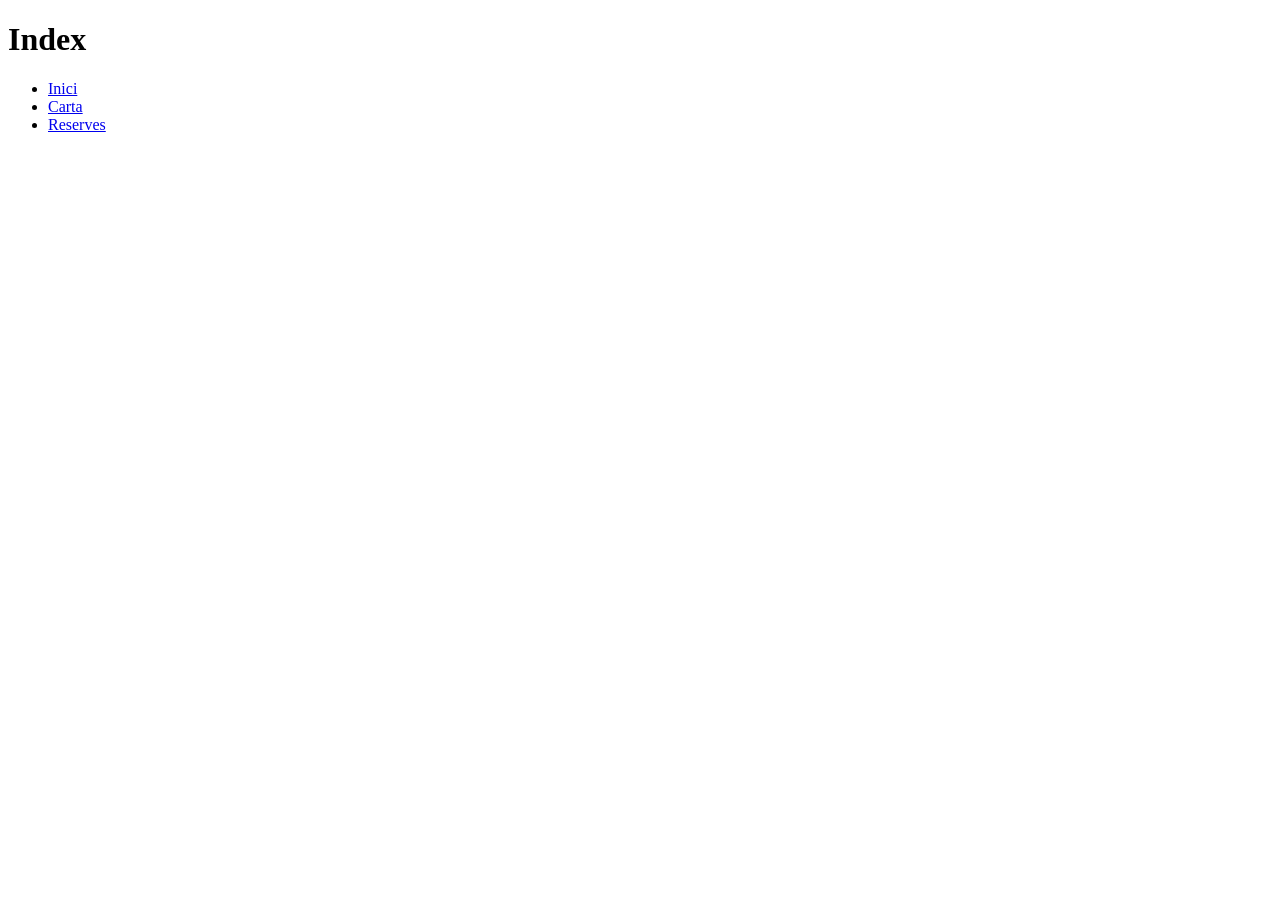
<file: index.html>
<!DOCTYPE html>
<html lang="ca">
    <head>
        <title>Pipperoni - Ristorante e Pizzeria</title>
        <meta charset="UTF-8" />
    </head>
    <body>
        <h1>Index</h1>
        <ul>
            <li>
                <a href="/Pagines/Inici.html">Inici</a>
            </li>
            <li>
                <a href="/Pagines/Carta.html">Carta</a>
            </li>
            <li> 
                <a href="/Pagines/Reserves.html">Reserves</a>
            </li>
        </ul>
    </body>
</html>
</file>
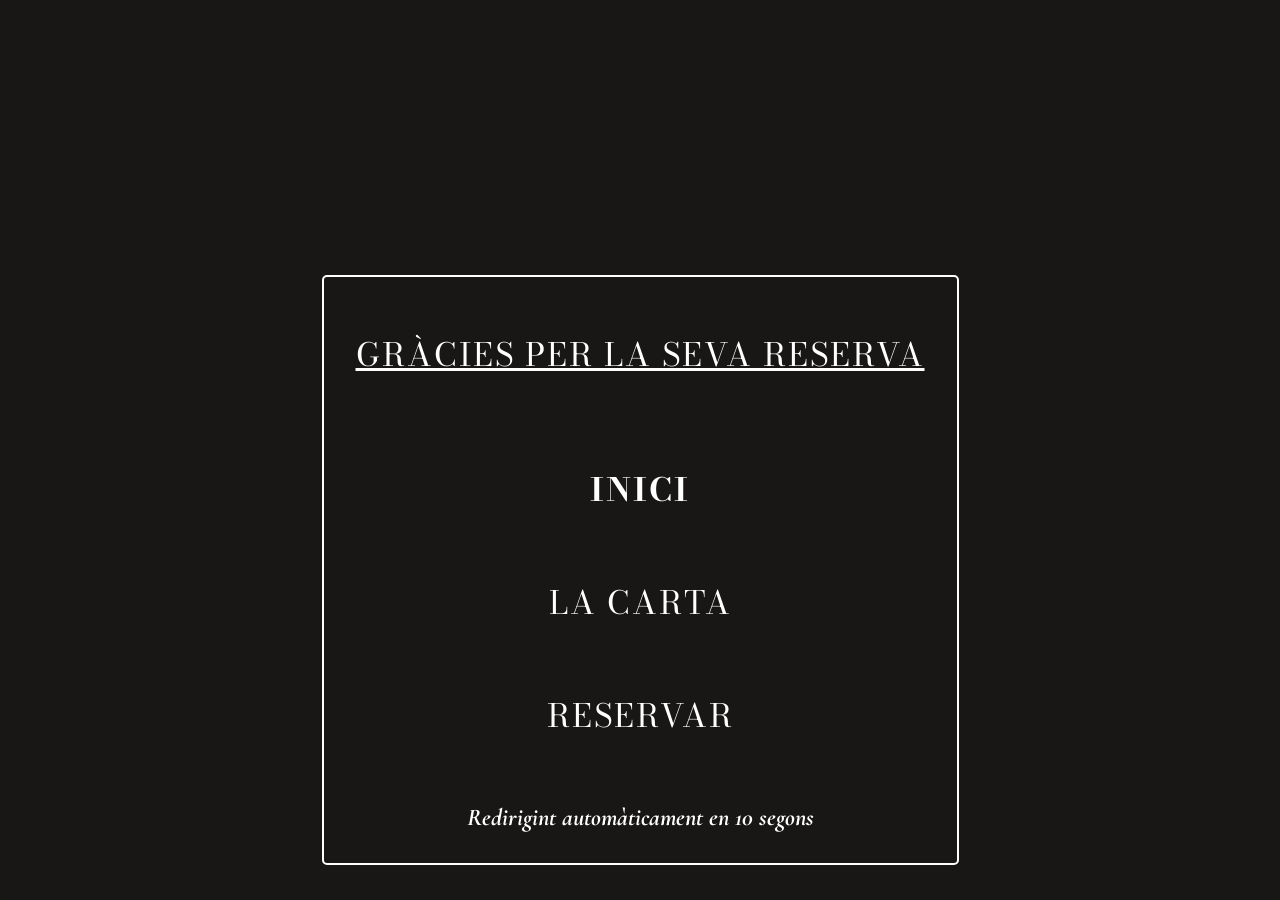
<file: Pagines/Gracies.html>
<!DOCTYPE html>
<html lang="ca">
  <head>
    <meta name="viewport" content="width=device-width, initial-scale=1.0" />
    <meta charset="UTF-8" />
    <title>Pipperoni - Gràcies</title>
    <link rel="stylesheet" href="/Estils/estil.css" />
    <link rel="icon" href="/Recursos/Imatges/Pipperoni_logo.svg" />
    <link rel="preconnect" href="https://fonts.googleapis.com" />
    <link rel="preconnect" href="https://fonts.gstatic.com" crossorigin />
    <link
      href="https://fonts.googleapis.com/css2?family=Bodoni+Moda:ital,opsz,wght@0,6..96,400..900;1,6..96,400..900&family=Cormorant+Garamond:ital,wght@0,300..700;1,300..700&display=swap"
      rel="stylesheet"
    />
  </head>
  <body class="graciesOverlay">
    <div class="navOverlay actiu">
      <div class="navLinks">
        <h1>GRÀCIES PER LA SEVA RESERVA</h1>
        <a href="/Pagines/Inici.html">
          <strong>INICI</strong>
        </a>
        <a href="/Pagines/Carta.html"> LA CARTA </a>
        <a href="/Pagines/Reserves.html"> RESERVAR </a>
        <p>Redirigint automàticament en 10 segons</p>
      </div>
    </div>
  <script src="/Scripts/script.js"></script>
  </body>
</html>
</file>
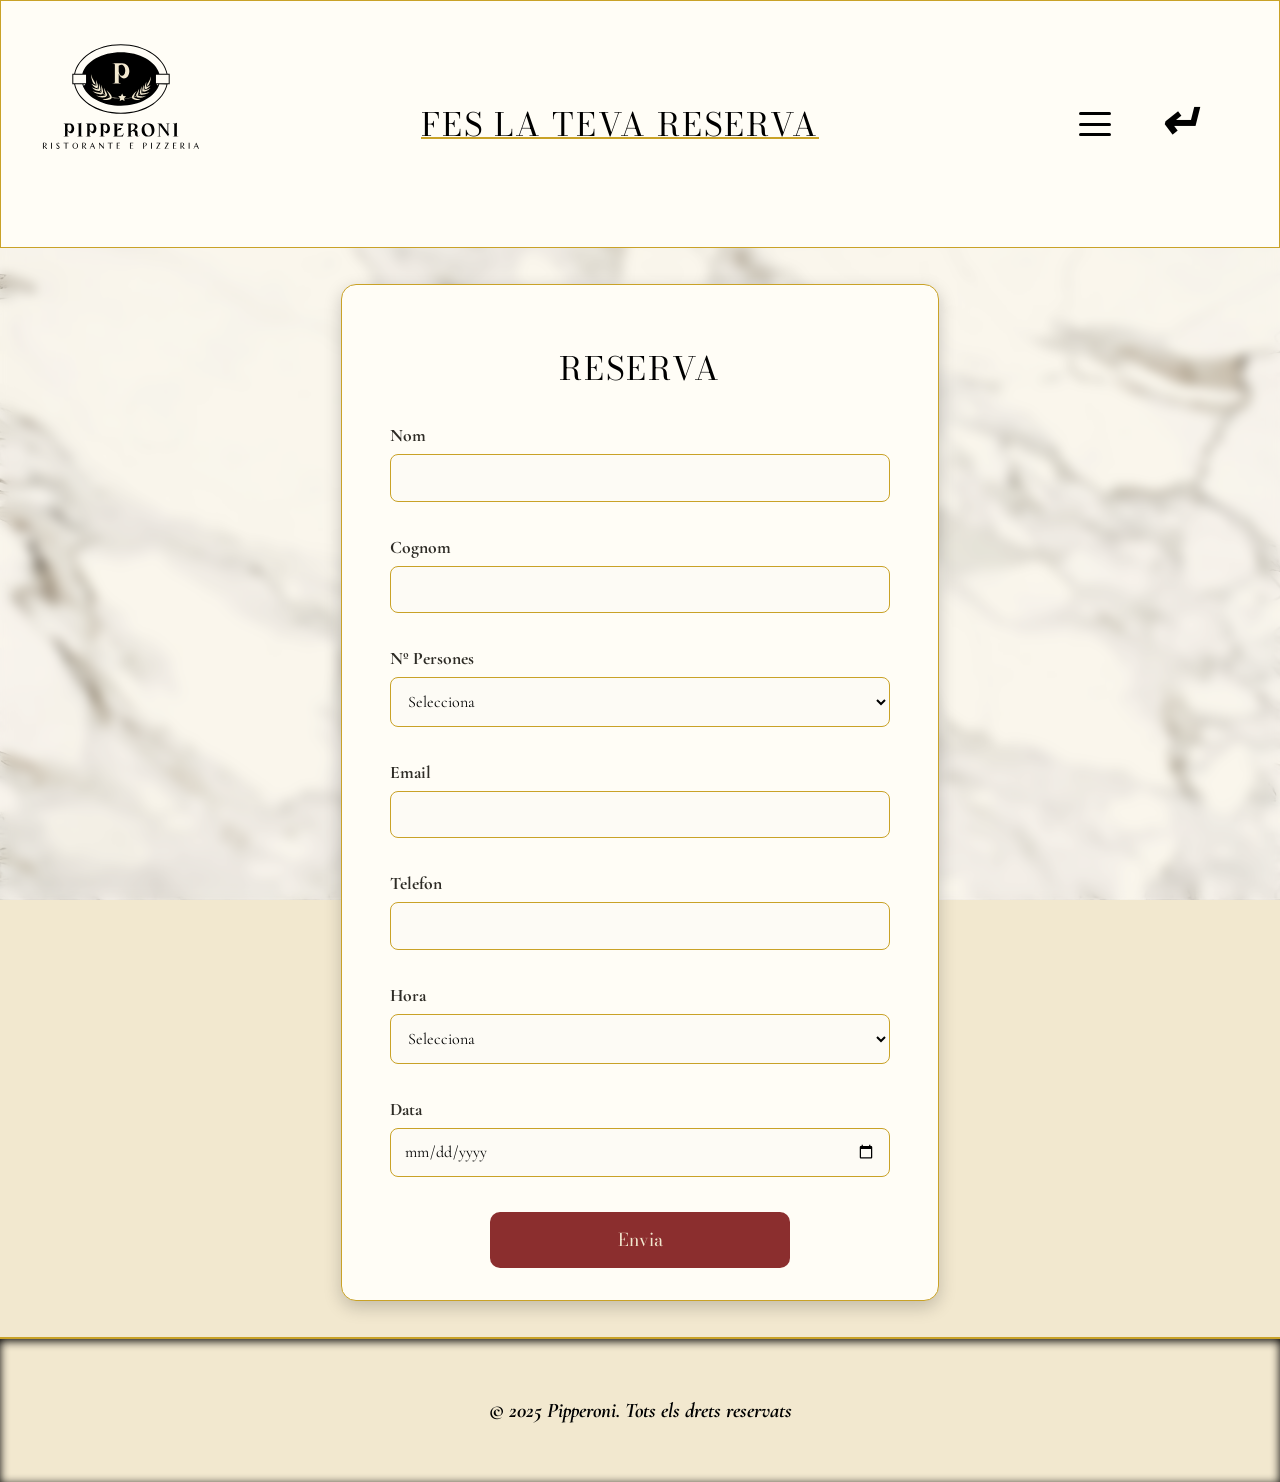
<file: Pagines/ReservaGrup.html>
<!DOCTYPE html>
<html lang="ca" id="Reserves">
  <head>
    <meta name="viewport" content="width=device-width, initial-scale=1.0" />
    <meta charset="UTF-8" />
    <title>Pipperoni - Reserves</title>
    <link rel="stylesheet" href="/Estils/estil.css" />
    <link rel="icon" href="/Recursos/Imatges/Pipperoni_logo.svg" />
    <link rel="preconnect" href="https://fonts.googleapis.com" />
    <link rel="preconnect" href="https://fonts.gstatic.com" crossorigin />
    <link
      href="https://fonts.googleapis.com/css2?family=Bodoni+Moda:ital,opsz,wght@0,6..96,400..900;1,6..96,400..900&family=Cormorant+Garamond:ital,wght@0,300..700;1,300..700&display=swap"
      rel="stylesheet"
    />
  </head>
  <body>
    <div class="navOverlay">
      <div class="navLinks">
        <span class="botoX">&#x2715</span>
        <a href="/Pagines/Inici.html">INICI</a>
        <a href="/Pagines/Carta.html"> LA CARTA </a>
        <a href="/Pagines/Reserves.html">
          <strong> RESERVAR </strong>
        </a>
      </div>
    </div>
    <div class="fondoReserva">
      <img src="/Recursos/Imatges/marbre.jpeg" alt="marbreFondo" />
    </div>
    <header class="headerReserva">
      <a href="/Pagines/Inici.html">
        <img
          class="logoReserva"
          src="/Recursos/Imatges/Pipperoni_logo.svg"
          alt="Logo"
        />
      </a>
      <div class="titolReserves">
        <h1>FES LA TEVA RESERVA</h1>
      </div>
      <nav class="navegador2">
        <!--Al final he decidit fer un inline SVG per fer el hamburger menu ja que l'anterior em presentava problemes.-->
        <div class="navHamburger">
            <span></span>
            <span></span>
            <span></span>
        </div>
        <span class="botoTornar">&#x21B5</span>
      </nav>
    </header>
    <main class="mainReserves">
      <form class="formulariGrups" action="/Pagines/Gracies.html" method="get">
        <h2>RESERVA</h2>

        <div class="camp">
          <label for="nom">Nom</label>
          <input type="text" id="nom" name="nom" />
          <div class="error" id="error-nom"></div>
        </div>

        <div class="camp">
          <label for="cognom">Cognom</label>
          <input type="text" id="cognom" name="cognom" />
          <div class="error" id="error-cognom"></div>
        </div>

        <div class="camp">
          <label for="persones">Nº Persones</label>
          <select id="persones" name="persones">
            <option value="" disabled selected>Selecciona</option>
            <option>15</option>
            <option>16</option>
            <option>17</option>
            <option>18</option>
            <option>19</option>
            <option>20</option>
            <option>21</option>
            <option>22</option>
            <option>23</option>
            <option>24</option>
            <option>25</option>
            <option>26</option>
            <option>27</option>
            <option>28</option>
            <option>29</option>
            <option>30</option>
            <option>31</option>
            <option>32</option>
            <option>33</option>
            <option>34</option>
            <option>35</option>
          </select>
          <div class="error" id="error-persones"></div>
        </div>

        <div class="camp">
          <label for="email">Email</label>
          <input id="email" name="email" />
          <div class="error" id="error-email"></div>
        </div>

        <div class="camp">
          <label for="telefon">Telefon</label>
          <input type="number" id="telefon" name="telefon" />
          <div class="error" id="error-telefon"></div>
        </div>

        <div class="camp">
          <label for="hora">Hora</label>
          <select id="hora" name="hora">
            <option value="" disabled selected>Selecciona</option>
            <option>12:00</option>
            <option>12:30</option>
            <option>13:00</option>
            <option>13:30</option>
            <option>14:00</option>
            <option>14:30</option>
            <option>15:00</option>
            <option>20:00</option>
            <option>20:30</option>
            <option>21:00</option>
            <option>21:30</option>
            <option>22:00</option>
          </select>
          <div class="error" id="error-hora"></div>
        </div>

        <div class="camp">
          <label for="calendari">Data</label>
          <input type="date" id="calendari" name="calendari" />
          <div class="error" id="error-calendari"></div>
        </div>

        <button type="submit" class="botoEnviar">Envia</button>
      </form>
    </main>
    <footer class="footerInici">
      <p>© 2025 Pipperoni. Tots els drets reservats</p>
    </footer>
    <script src="/Scripts/script.js"></script>
  </body>
</html>
</file>
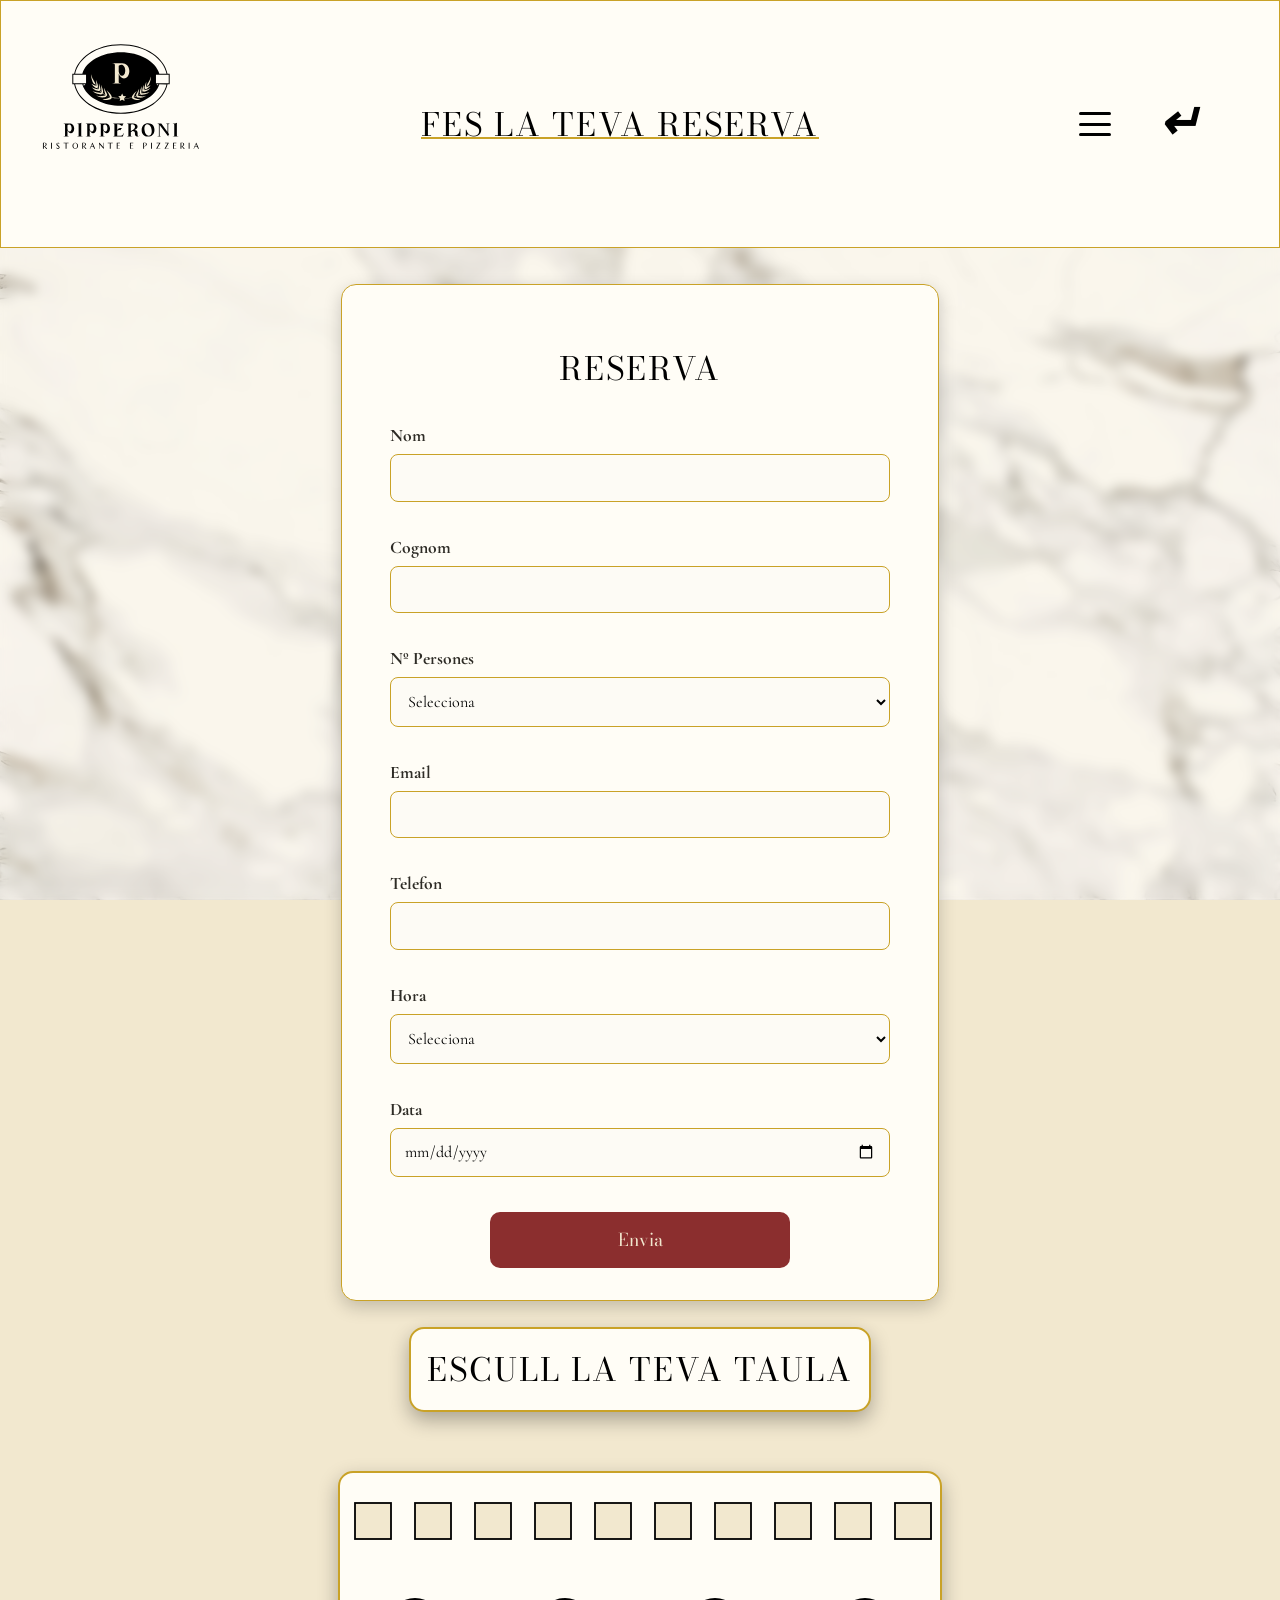
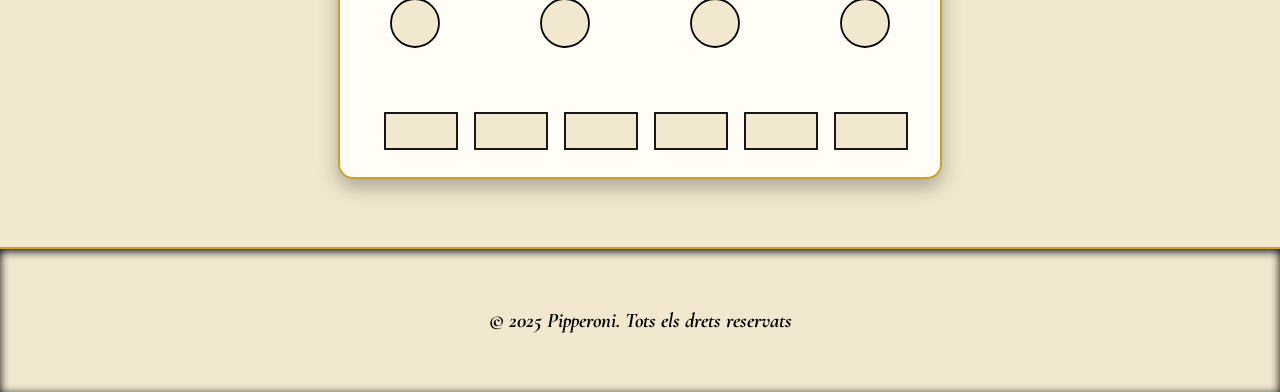
<file: Pagines/ReservaNormal.html>
<!DOCTYPE html>
<html lang="ca" id="Reserves">
  <head>
    <meta name="viewport" content="width=device-width, initial-scale=1.0" />
    <meta charset="UTF-8" />
    <title>Pipperoni - Reserves</title>
    <link rel="stylesheet" href="/Estils/estil.css" />
    <link rel="icon" href="/Recursos/Imatges/Pipperoni_logo.svg" />
    <link rel="preconnect" href="https://fonts.googleapis.com" />
    <link rel="preconnect" href="https://fonts.gstatic.com" crossorigin />
    <link
      href="https://fonts.googleapis.com/css2?family=Bodoni+Moda:ital,opsz,wght@0,6..96,400..900;1,6..96,400..900&family=Cormorant+Garamond:ital,wght@0,300..700;1,300..700&display=swap"
      rel="stylesheet"
    />
  </head>
  <body>
    <div class="navOverlay">
      <div class="navLinks">
        <span class="botoX">&#x2715</span>
        <a href="/Pagines/Inici.html"> INICI </a>
        <a href="/Pagines/Carta.html"> LA CARTA </a>
        <a href="/Pagines/Reserves.html">
          <strong> RESERVAR </strong>
        </a>
      </div>
    </div>
    <div class="fondoReserva">
      <img src="/Recursos/Imatges/marbre.jpeg" alt="marbreFondo" />
    </div>
    <header class="headerReserva">
      <a href="/Pagines/Inici.html">
        <img
          class="logoReserva"
          src="/Recursos/Imatges/Pipperoni_logo.svg"
          alt="Logo"
        />
      </a>
      <div class="titolReserves">
        <h1>FES LA TEVA RESERVA</h1>
      </div>
      <nav class="navegador2">
        <!--Al final he decidit fer un inline SVG per fer el hamburger menu ja que l'anterior em presentava problemes.-->
        <div class="navHamburger">
            <span></span>
            <span></span>
            <span></span>
        </div>
        <span class="botoTornar">&#x21B5</span>
      </nav>
    </header>
    <main class="mainReserves">
      <form class="formulariGrups" action="/Pagines/Gracies.html" method="get">
        <h2>RESERVA</h2>

        <div class="camp">
          <label for="nom">Nom</label>
          <input type="text" id="nom" name="nom" />
          <div class="error" id="error-nom"></div>
        </div>

        <div class="camp">
          <label for="cognom">Cognom</label>
          <input type="text" id="cognom" name="cognom" />
          <div class="error" id="error-cognom"></div>
        </div>

        <div class="camp">
          <label for="persones">Nº Persones</label>
          <select id="persones" name="persones">
            <option value="" disabled selected>Selecciona</option>
            <option class="max3">1</option>
            <option class="max3">2</option>
            <option class="max3">3</option>
            <option class="max5">4</option>
            <option class="max5">5</option>
            <option class="max8">6</option>
            <option class="max8">7</option>
            <option class="max8">8</option>
            <option class="max14">9</option>
            <option class="max14">10</option>
            <option class="max14">11</option>
            <option class="max14">12</option>
            <option class="max14">13</option>
            <option class="max14">14</option>
          </select>
          <div class="error" id="error-persones"></div>
        </div>

        <div class="camp">
          <label for="email">Email</label>
          <input id="email" name="email" />
          <div class="error" id="error-email"></div>
        </div>

        <div class="camp">
          <label for="telefon">Telefon</label>
          <input id="telefon" name="telefon" />
          <div class="error" id="error-telefon"></div>
        </div>

        <div class="camp">
          <label for="hora">Hora</label>
          <select id="hora" name="hora">
            <option value="" disabled selected>Selecciona</option>
            <option>12:00</option>
            <option>12:30</option>
            <option>13:00</option>
            <option>13:30</option>
            <option>14:00</option>
            <option>14:30</option>
            <option>15:00</option>
            <option>20:00</option>
            <option>20:30</option>
            <option>21:00</option>
            <option>21:30</option>
            <option>22:00</option>
          </select>
          <div class="error" id="error-hora"></div>
        </div>

        <div class="camp">
          <label for="calendari">Data</label>
          <input type="date" id="calendari" name="calendari" />
          <div class="error" id="error-calendari"></div>
        </div>

        <button type="submit" class="botoEnviar">Envia</button>
      </form>
      <h2 id="escullTaula">ESCULL LA TEVA TAULA </h2>
      <div class="planolRestaurant">
        <object
          id="planolRestaurant"
          type="image/svg+xml"
          data="/Recursos/Imatges/plano.svg"
          width="1000"
          height="300"
        ></object>
      </div>
    </main>
    <footer class="footerInici">
      <p>© 2025 Pipperoni. Tots els drets reservats</p>
    </footer>
    <script src="/Scripts/script.js"></script>
  </body>
</html>
</file>
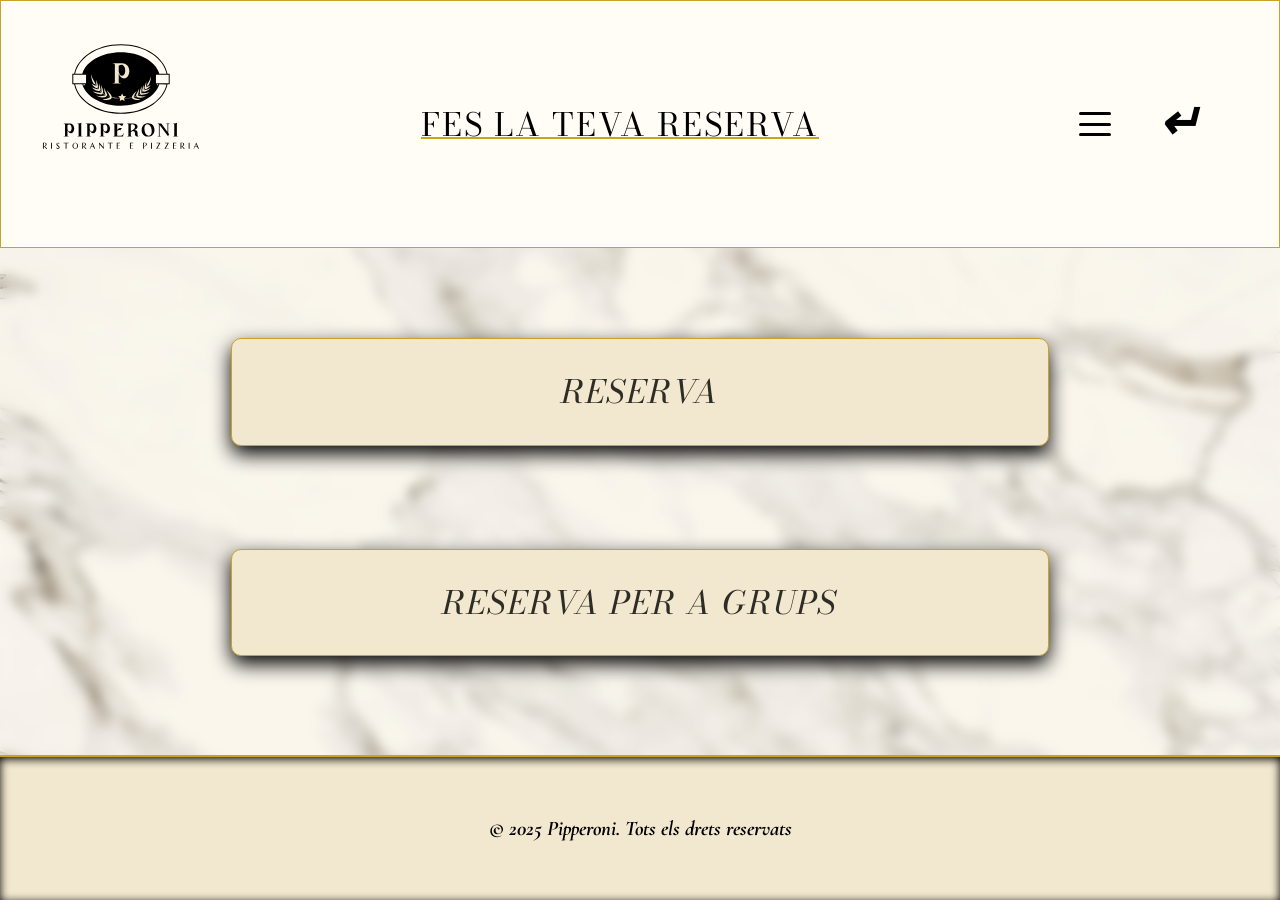
<file: Pagines/Reserves.html>
<!DOCTYPE html>
<html lang="ca" id="Reserves">
  <head>
    <meta name="viewport" content="width=device-width, initial-scale=1.0" />
    <meta charset="UTF-8" />
    <title>Pipperoni - Reserves</title>
    <link rel="stylesheet" href="/Estils/estil.css" />
    <link rel="icon" href="/Recursos/Imatges/Pipperoni_logo.svg" />
    <link rel="preconnect" href="https://fonts.googleapis.com" />
    <link rel="preconnect" href="https://fonts.gstatic.com" crossorigin />
    <link
      href="https://fonts.googleapis.com/css2?family=Bodoni+Moda:ital,opsz,wght@0,6..96,400..900;1,6..96,400..900&family=Cormorant+Garamond:ital,wght@0,300..700;1,300..700&display=swap"
      rel="stylesheet"
    />
  </head>
  <body>
    <div class="navOverlay">
      <div class="navLinks">
        <span class="botoX">&#x2715</span>
        <a href="/Pagines/Inici.html"> INICI </a>
        <a href="/Pagines/Carta.html"> LA CARTA </a>
        <a href="/Pagines/Reserves.html"> 
          <strong>RESERVAR </strong>
        </a>
      </div>
    </div>
    <div class="fondoReserva">
      <img src="/Recursos/Imatges/marbre.jpeg" alt="marbreFondo" />
    </div>
    <header class="headerReserva">
      <a href="/Pagines/Inici.html">
        <img
          class="logoReserva"
          src="/Recursos/Imatges/Pipperoni_logo.svg"
          alt="Logo"
        />
      </a>
      <div class="titolReserves">
        <h1>FES LA TEVA RESERVA</h1>
      </div>
      <nav class="navegador2">
        <div class="navHamburger">
          <span></span>
          <span></span>
          <span></span>
        </div>
        <span class="botoTornar">&#x21B5</span>
      </nav>
    </header>
    <main class="mainReserva">
      <div class="botons">
        <a href="/Pagines/ReservaNormal.html" class="botoReservar">
          <span class="titolBoto">RESERVA</span>
        </a>
        <a href="/Pagines/ReservaGrup.html" class="botoReservarGrups">
          <span class="titolBoto">RESERVA PER A GRUPS</span>
        </a>
      </div>
    </main>
    <footer class="footerInici">
      <p>© 2025 Pipperoni. Tots els drets reservats</p>
    </footer>
    <script src="/Scripts/script.js"></script>
  </body>
</html>
</file>
<file: Estils/estil.css>
/*PAGINA PRINCIPAL*/
@media (max-width: 768px) {
  header {
    flex-direction: column;
    justify-content: center;
    align-items: center;
    gap: 0.3rem;
    text-align: center;
  }
}
body {
  background-color: #f2e8cf;
  margin: 0;
  font-size: 16px;
  overflow-x: hidden;
  display: flex;
  flex-direction: column;
  min-height: 100vh;
}
main {
  flex: 1;
}
h1,
h2,
h3,
a {
  font-family: "Bodoni Moda", serif;
  font-optical-sizing: none;
  font-weight: 400;
  letter-spacing: 2px;
}
h2,
h3 {
  font-size: 2rem;
}
.sobreNosaltres h3,
.horariContacteUbicacio h3,
.titolCarta,
.titolReserves,
#laCartaTitol {
  text-decoration: underline;
  text-decoration-color: #c9a227;
  text-decoration-thickness: 2px;
}
p,
span {
  font-family: "Cormorant Garamond", serif;
  font-optical-sizing: none;
  font-weight: 700;
  font-style: italic;
  line-height: 1.8;
}
a {
  text-decoration: none;
  color: #2e2c26;
}
nav a {
  font-size: 1.6rem;
}
.video-background {
  position: fixed;
  top: 0;
  left: 0;
  width: 100%;
  height: 100%;
  overflow: hidden;
  z-index: -1;
}
.video-background::after {
  content: "";
  position: absolute;
  top: 0;
  left: 0;
  width: 100%;
  height: 100%;
  background: rgba(242, 232, 207, 0.4);
}
.video-background video {
  position: absolute;
  top: 50%;
  left: 50%;
  width: 100%;
  height: 100%;
  object-fit: cover;
  transform: translate(-50%, -50%);
}
header {
  display: flex;
  justify-content: space-between;
  flex-wrap: wrap;
}
.linkLogo {
  background-color: #f2e8cf;
  border-radius: 20px;
  border: 1px solid #c9a227;
  box-shadow: 0 6px 15px rgba(0, 0, 0, 0.2);
  backdrop-filter: blur(6px);
}
header img {
  width: 15rem;
}
.index,
.titolInici {
  gap: 1.5rem;
  background: rgba(242, 232, 207, 0.85);
  border-radius: 20px;
  border: 1px solid #c9a227;
  box-shadow: 0 6px 15px rgba(0, 0, 0, 0.2);
  padding: 1rem 2rem;
  backdrop-filter: blur(6px);
  margin: 0rem;
}
.navegador {
  display: flex;
  justify-content: space-between;
  align-items: center;
  padding: 5rem;
  background-color: #f2e8cf;
  border-radius: 20px;
  border: 1px solid #c9a227;
  box-shadow: 0 6px 15px rgba(0, 0, 0, 0.2);
}
.navegador2{
  display: flex;
  justify-content: space-between;
  align-items: center;
  padding: 5rem;
}
.navHamburger {
  cursor: pointer;
  width: 32px;
  height: 32px;
  display: flex;
  flex-direction: column;
  justify-content: space-around;
}
.navHamburger span {
  display: block;
  height: 3px;
  width: 100%;
  background: black;
  border-radius: 2px;
  transition: all 0.3s ease;
}
.navOverlay {
  position: fixed;
  top: 0;
  left: 0;
  width: 100vw;
  height: 100vh;
  background: rgba(0,0,0,0.9); 
  display: none;
  justify-content: center;
  align-items: center;
  z-index: 100;
  transition: opacity 0.3s ease;
  backdrop-filter: blur(6px);
}
.navOverlay.actiu {
  display: flex;
  opacity: 1;
}
.navOverlay .navLinks {
  display: flex;
  flex-direction: column;
  text-align: center;
  border: 2px solid white;
  border-radius: 5px;
  margin-top: 15rem;
}
.navOverlay .navLinks a {
  font-size: 2rem;
  color: white;
  text-decoration: none;
  transition: color 0.2s;
  padding: 2rem;
}
.navOverlay .navLinks a:hover {
  color: #c9a227;
  transition: all 0.3s ease;
}
.botoX {
  color: white;
  font-size: 2rem;
  cursor: pointer;
}
.botoX:hover{
  color:#c9a227;
}
.botoTornar {
  font-size: 3rem;
  padding-left: 3rem;
  cursor: pointer;
  transition: all 0.3s ease;
}
.botoTornar:hover{
  color:#c9a227;
  transition: all 0.3s ease;
}
.titolInici {
  align-self: center;
  font-style: italic;
  font-size: 2.5rem;
}
.index {
  display: flex;
  justify-content: center;
  flex-wrap: wrap;
  margin: 1rem;
}

nav a:hover,
.sobreNosaltres a:hover {
  color: #8b2e2e;
  text-decoration: underline;
  text-decoration-color: #c9a227;
  text-decoration-thickness: 2px;
}
article h2 {
  display: flex;
  justify-content: center;
}
.mainInici h2 {
  background-color: #f2e8cf;
  border-radius: 12px;
  border: 1px solid #c9a227;
  box-shadow: 0 6px 15px rgba(0, 0, 0, 0.2);
  padding: 1rem 2rem;
  backdrop-filter: blur(6px);
}
.sobreNosaltres {
  margin: 2rem;
  display: flex;
  flex-direction: column;
  flex-wrap: wrap;
  max-width: 100%;
  box-sizing: border-box;
}
.sobreNosaltres p {
  text-align: justify;
}
.sobreNosaltres section {
  width: 100%;
  max-width: 40rem;
  padding: 1rem;
  margin: 1vw;
  box-sizing: border-box;
  border-radius: 12px;
  box-shadow: 0 8px 20px rgba(0, 0, 0, 1);
  border: 1px solid #c9a227;
}
.laMassa p,
.elRestaurant p,
.laMassa h3,
.elRestaurant h3 {
  color: #f2e8cf;
}
.laMassa {
  background-color: #5a7d4f;
}
.elsIngredients {
  background-color: #f2e8cf;
  align-self: flex-end;
}
.elRestaurant {
  background-color: #8b2e2e;
}
.galeria {
  display: flex;
  flex-wrap: wrap;
  justify-content: center;
  background-color: #f2e8cf;
  background: rgba(242, 232, 207, 0.85);
  backdrop-filter: blur(6px);
  border: 1px solid #c9a227;
  box-shadow: 0 6px 15px rgba(0, 0, 0, 0.2);
  padding-top: 2vh;
  padding-bottom: 2vh;
}
.galeria img {
  width: 30rem;
  border-radius: 10px;
  margin: 0.5rem;
}
.lightbox{
  position: fixed;
  top:0;
  left:0;
  width:100%;
  height:100%;
  background: rgba(0,0,0,0.7);
  display:none;
  justify-content:center;
  align-items:center;
  z-index:1000;
}
.lightbox img{
  max-width:90%;
  max-height:90%;
  border-radius:10px;
}
.fletxa{
  position:absolute;
  top:50%;
  font-size:6rem;
  color:#f2e8cf;
  cursor:pointer;
  user-select: none;
}
.esquerra{
  left:40px;
}
.dreta{
  right:40px;
}
.horariContacteUbicacio {
  width: 100%;
  max-width: 100%;
  box-sizing: border-box;
  display: flex;
  justify-content: space-evenly;
  flex-wrap: wrap;
}
#titolArticle2 {
  text-align: center;
}
.horari,
.contacte,
.ubicacio {
  width: 20rem;
  padding: 1vw;
  margin: 1vw;
  list-style: none;
  border: 1px solid #c9a227;
  border-radius: 10px;
  box-shadow: 0 8px 20px rgba(0, 0, 0, 1);
  background-color: #f2e8cf;
}
.ubicacio {
  width: 30rem;
}
.horari ul,
.contacte ul {
  display: flex;
  flex-direction: column;
  padding: 0%;
}
.horariContacteUbicacio h3,
.horariContacteUbicacio p {
  display: flex;
  justify-content: center;
}
.horari li,
.contacte li {
  display: flex;
  justify-content: space-between;
}
.footerInici {
  background-color: #f2e8cf;
  display: flex;
  justify-content: center;
  padding: 2rem;
  box-shadow: inset 0 2px 10px rgba(0, 0, 0, 1);
  border-top: 2px solid #c9a227;
  z-index: 1;
  font-size: 1.3rem;
}
iframe {
  width: 100%;
  height: 250px;
  border: none;
  margin: 1rem 0;
  border-radius: 12px;
  box-shadow: 0 8px 20px rgba(0, 0, 0, 0.3);
}

/*CARTA i RESERVES, Estil minimalista*/
.headerCarta,
.headerReserva {
  background-color: #fffdf6;
  border: 1px solid #c9a227;
  z-index: 150;
  position: relative;
}
.titolInici,
.titolCarta,
.titolReserves {
  align-self: center;

}
.separadorSeccions {
  height: 2px;
  background-color: #c9a227;
  border: none;
  width: 95vw;
}
.mainCarta {
  display: flex;
  flex-direction: column;
  align-items: center;
  margin-bottom: 5%;
}
.indexCarta {
  margin: 2vw;
}
.indexCarta a {
  display: flex;
  flex-direction: column;
  align-items: center;
  margin-bottom: 1rem;
  margin-top: 1rem;
}
#laCartaTitol {
  font-size: 2rem;
}
.laCarta h3 {
  display: flex;
  justify-content: center;
}
.laCarta ul {
  display: flex;
  justify-content: center;
  flex-wrap: wrap;
  list-style: none;
  padding: 0;
  gap: 1rem;
}
.laCarta li {
  display: flex;
  flex-direction: column;
  flex-wrap: wrap;
  width: 20rem;
  cursor: pointer;
}
.laCarta li,
.indexCarta {
  background-color: #f2e8cf;
  border: 1px solid #c9a227;
  border-radius: 15px;
  padding: 1.5rem;
  width: 20rem;
  box-shadow: 0 4px 10px rgba(0, 0, 0, 0.1);
}
.preuAfegit{
  background-color: #5a7d4f !important;
}
.selected{
  color: #c9a227;
}
.nomIPreu {
  display: flex;
  justify-content: space-between;
  border-bottom: 1px solid #c9a227;
  margin-bottom: 0.5rem;
}
.nomPlat {
  font-family: "Bodoni Moda", serif;
  font-size: 1.3rem;
  font-weight: 600;
}
.preuPlat {
  font-size: 1.3rem;
  color: #8b2e2e;
}
#piechart{
  display: none;
  border: 3px solid #c9a227;
  border-radius: 20px;
}
/* RESERVAR */

.botons {
  display: flex;
  flex-direction: column;
  align-items: center;
}
.titolBoto {
  font-family: "Bodoni Moda", serif;
  font-size: 2rem;
  letter-spacing: 2px;
  text-align: center;
  font-weight: 400;
  z-index: 2;
}
.botons a {
  display: flex;
  justify-content: center;
  width: 60%;
  padding: 1.5rem;
  margin: 1vw;
  margin-top: 10vh;
  border: 1px solid #c9a227;
  border-radius: 10px;
  box-shadow: 0 8px 20px rgba(0, 0, 0, 1);
  background-color: #f2e8cf;
  position: relative;
  z-index: 1;
  overflow: hidden;
  transition: transform 0.3s ease;
}
.botoReservar::after,
.botoReservarGrups::after {
  content: "";
  background: #8b2e2e;
  position: absolute;
  z-index: 1;
  left: -20%;
  right: -20%;
  top: 0;
  bottom: 0;
  transform: skewX(45deg) scale(0, 1);
  transition: all 0.3s ease;
}
.botoReservarGrups::after {
  background: #5a7d4f;
}
.botons a:hover::after {
  transform: skewX(45deg) scale(1, 1);
}

/* PAGINES FORMULARIS */
.mainReserves {
  display: flex;
  flex-direction: column;
  align-items: center;
  padding: 4vh;
  background-color: #f2e8cf;
}
.formulariGrups {
  width: 90%;
  max-width: 500px;
  display: flex;
  flex-direction: column;
  gap: 1.5rem;
  padding: 2rem 3rem;
  background-color: #fffdf6;
  border: 1px solid #c9a227;
  border-radius: 15px;
  box-shadow: 0 6px 18px rgba(0, 0, 0, 0.2);
  font-family: "Cormorant Garamond", serif;
  z-index: 0;
}
.formulariGrups h2 {
  text-align: center;
  margin-bottom: 0.5rem;
  letter-spacing: 2px;
}
.error {
  color: red;
  font-size: 0.9em;
  margin-top: 3px;
}
.camp {
  display: flex;
  flex-direction: column;
  gap: 0.5rem;
}
.camp label {
  font-weight: 700;
  font-size: 1.1rem;
  color: #2e2c26;
}
.camp input,
.camp select {
  padding: 0.8rem;
  border-radius: 8px;
  border: 1px solid #c9a227;
  background-color: #fdfbf5;
  font-size: 1rem;
  font-family: "Cormorant Garamond", serif;
}
.camp input:focus,
.camp select:focus {
  outline: none;
  border-color: #8b2e2e;
  box-shadow: 0 0 5px rgba(139, 46, 46, 0.3);
}
.botoEnviar {
  background-color: #8b2e2e;
  color: #f2e8cf;
  border: none;
  padding: 0.9rem 1.5rem;
  border-radius: 10px;
  font-family: "Bodoni Moda", serif;
  font-size: 1.1rem;
  cursor: pointer;
  transition: all 0.3s ease;
  align-self: center;
  width: 60%;
}
.fondoReserva,
.fondoCarta {
  position: fixed;
  top: 0;
  left: 0;
  width: 100%;
  height: 100%;
  overflow: hidden;
  z-index: 0;
}
.fondoCarta {
  z-index: -1;
}
.fondoReserva img,
.fondoCarta img {
  position: absolute;
  width: 100%;
  height: 100%;
  object-fit: cover;
}
.fondoReserva::after,
.fondoCarta::after {
  content: "";
  position: absolute;
  top: 0;
  left: 0;
  width: 100%;
  height: 100%;
  background: rgba(242, 232, 207, 0.4);
  backdrop-filter: blur(6px);
}
.planolRestaurant,
#escullTaula {
  z-index: 2;
  border: 2px solid #c9a227;
  border-radius: 15px;
  box-shadow: 0 8px 20px rgba(0, 0, 0, 0.3);
  background-color: #fffdf6;
}
#escullTaula {
  padding: 1rem;
  text-align: center;
}
.planolRestaurant {
  width: 100%;
  max-width: 600px;
  margin: 2rem auto;
}
.planolRestaurant object {
  width: 100%;
  height: auto;
  max-width: 1000px;
}

/*Pàgina gràcies*/
.graciesOverlay{
  color:white;
}
.graciesOverlay h1{
  text-decoration: underline;
  padding: 2rem;
}
.graciesOverlay p{
  font-size: 1.5rem;
}
</file>
